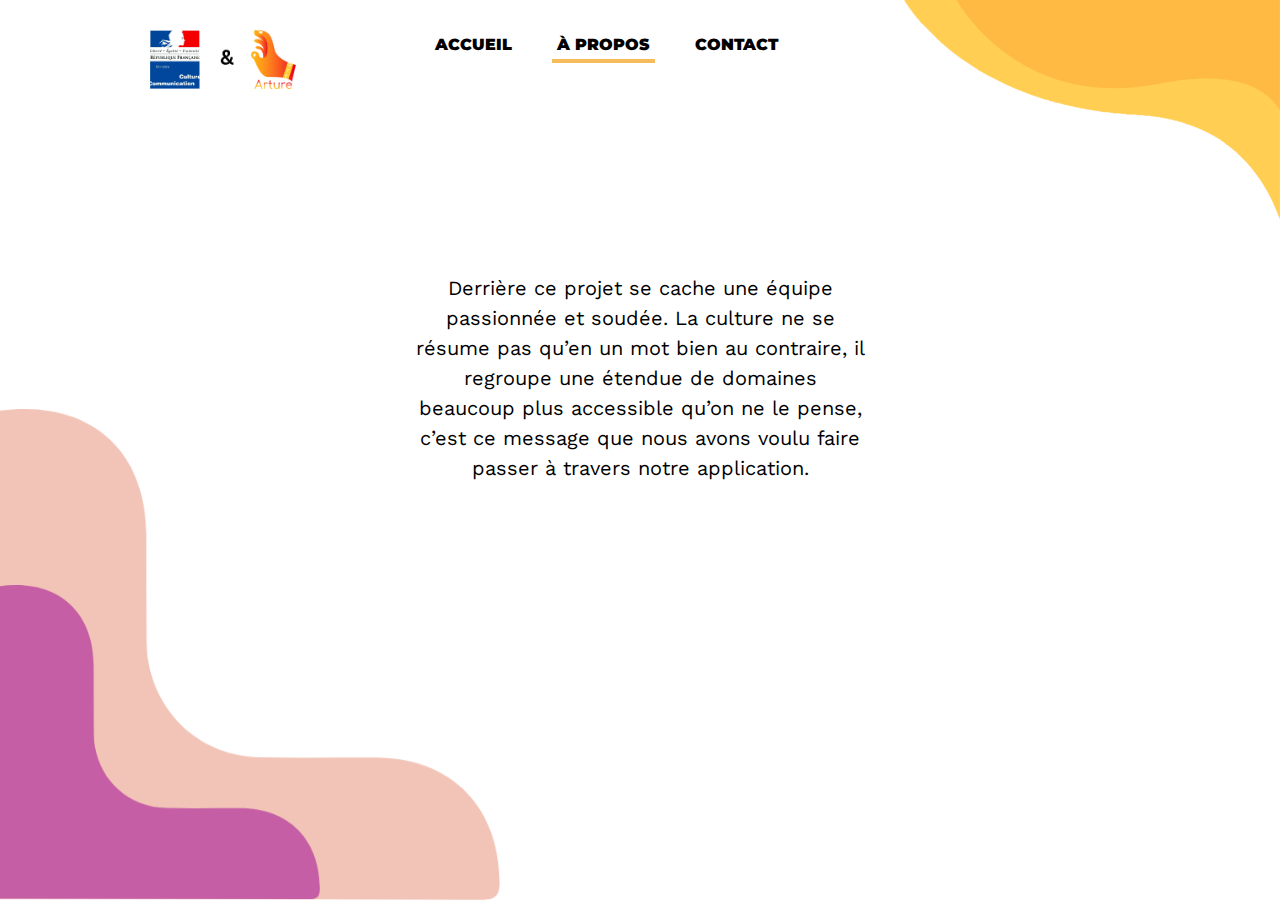
<file: apropos.html>
<!DOCTYPE html>
<html>
<head>
    <meta charset="utf-8">
    <meta http-equiv="X-UA-Compatible" content="IE=edge">
    <title>Title</title>
    <meta name="viewport" content="width=device-width, initial-scale=1">
    <link href="https://fonts.googleapis.com/css?family=Montserrat" rel="stylesheet">
    <link href="https://fonts.googleapis.com/css?family=Work+Sans" rel="stylesheet">
    <link href="https://fonts.googleapis.com/css?family=Open+Sans" rel="stylesheet">
    <link rel="stylesheet" type="text/css" media="screen" href="header.css">
    <link rel="stylesheet" type="text/css" media="screen" href="apropos.css">
    <script> var isOnApp = true; </script>
    <script src="menu.js"></script>
    <script src="chatbot.js"></script>
</head>
<body>
    <header>
        <div class="menu">
            <img src="./images/menu.png" alt="icone menu deroulant" class="menuIcon" />
            <div class="menuDeroulant">
                <ul>
                    <li><a href=index.html>Accueil</a></li>
                    <li><a href=apropos.html>À propos</a></li>
                    <li><a href="contact.html">Contact</a></li>
                </ul>
            </div>
            <img src="./images/logo2.png" alt="logo ministère de la culture" class="logo" />
            <ul>
                <li><a href=index.html>Accueil</a></li>
                <li><a href=apropos.html>À propos</a></li>
                <li><a href="contact.html">Contact</a></li>
            </ul>
        </div>
    </header>

    <div>
        <p class="apropos">
            Derrière ce projet se cache une équipe passionnée et soudée. La culture ne se résume pas qu’en un mot bien au contraire,
            il regroupe une étendue de domaines beaucoup plus accessible qu’on ne le pense, c’est ce message que nous avons voulu faire
            passer à travers notre application.
        </p>
    </div>

    <img src="./images/deco1.png" alt="décoration vague" class="deco1" />
    <img src="./images/deco1.2.png" alt="décoration vague" class="deco1_2" />
    <img src="./images/deco2.png" alt="décoration vague" class="deco2" />
</body>
</html>
</file>
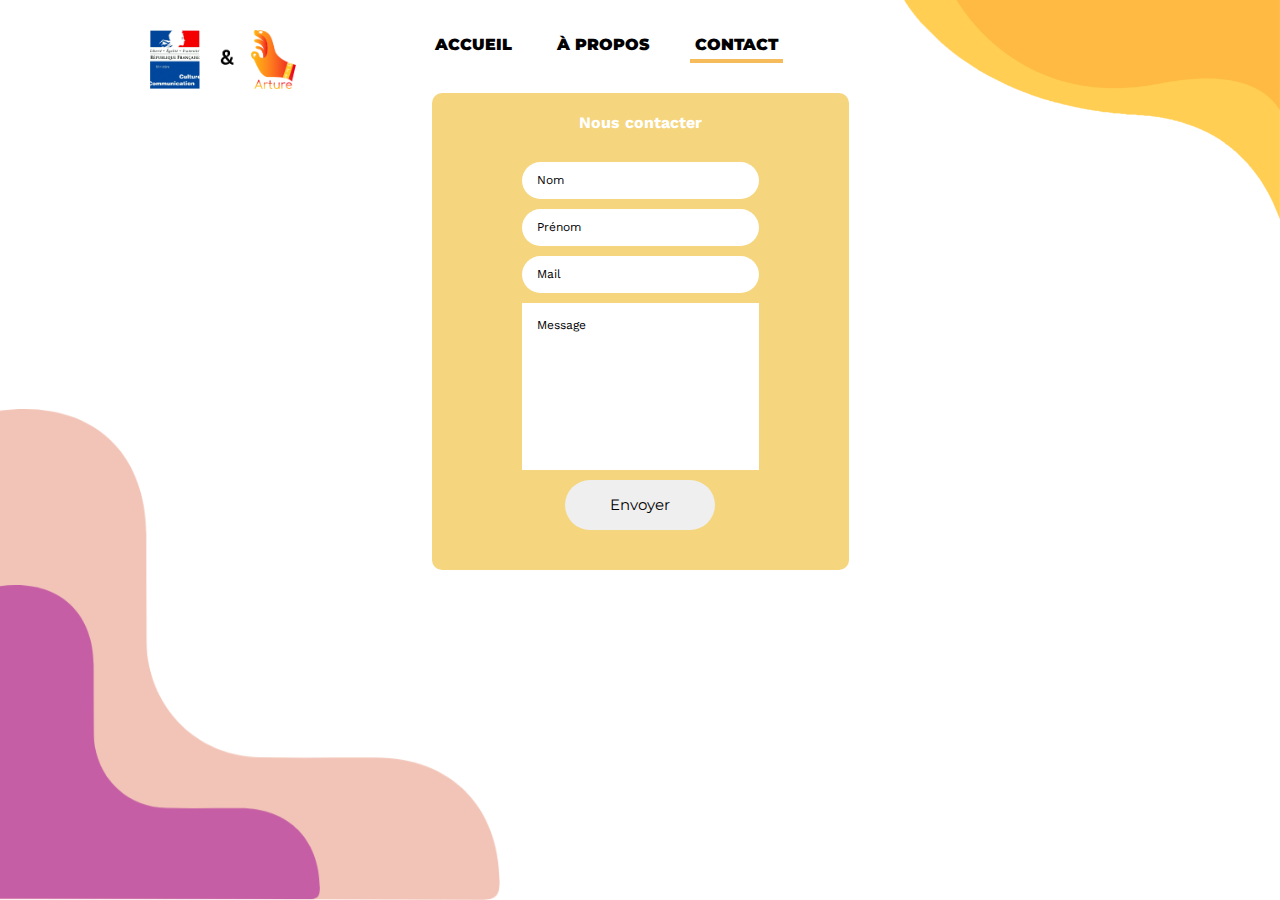
<file: contact.html>
<!DOCTYPE html>
<html>
<head>
    <meta charset="utf-8">
    <meta http-equiv="X-UA-Compatible" content="IE=edge">
    <title>Title</title>
    <meta name="viewport" content="width=device-width, initial-scale=1">
    <link href="https://fonts.googleapis.com/css?family=Montserrat" rel="stylesheet">
    <link href="https://fonts.googleapis.com/css?family=Work+Sans" rel="stylesheet">
    <link href="https://fonts.googleapis.com/css?family=Open+Sans" rel="stylesheet">
    <link rel="stylesheet" type="text/css" media="screen" href="header.css">
    <link rel="stylesheet" type="text/css" media="screen" href="contact.css">
    <script> var isOnApp = true; </script>
    <script src="menu.js"></script>
    <script src="chatbot.js"></script>
    <script src="https://smtpjs.com/v3/smtp.js"></script>
    <script src="contact.js"></script>
</head>
<body>
    <header>
        <div class="menu">
            <img src="./images/menu.png" alt="icone menu deroulant" class="menuIcon" />
            <div class="menuDeroulant">
                <ul>
                    <li><a href=index.html>Accueil</a></li>
                    <li><a href=apropos.html>À propos</a></li>
                    <li><a href="contact.html">Contact</a></li>
                </ul>
            </div>
            <img src="./images/logo2.png" alt="logo ministère de la culture" class="logo" />
            <ul>
                <li><a href=index.html>Accueil</a></li>
                <li><a href=apropos.html>À propos</a></li>
                <li><a href="contact.html">Contact</a></li>
            </ul>
        </div>
    </header>

    <div>
        <form>
            <strong>Nous contacter</strong>
            <input type="text" placeholder="Nom" class="nom" />
            <input type="text" placeholder="Prénom" class="prenom" />
            <input type="mail" placeholder="Mail" class="email" />
            <textarea placeholder="Message" class="message"></textarea>
            <button type="submit">Envoyer</button>
        </form>
    </div>

    <img src="./images/deco1.png" alt="décoration vague" class="deco1" />
    <img src="./images/deco1.2.png" alt="décoration vague" class="deco1_2" />
    <img src="./images/deco2.png" alt="décoration vague" class="deco2" />
</body>
</html>
</file>
<file: header.css>
body
{
    margin: 0;
    display: flex;
    justify-content: center;
    align-items: center;
    flex-direction: column;
    font-family: 'Work Sans', sans-serif;
    overflow: hidden;
}

header
{
    display: flex;
    align-items: center;
    justify-content: space-between;
    width: 100%;
}

header div
{
    display: flex;
    align-items: center;
}

h1
{
    margin-left: 50px;
    margin-right: 100px;
    font-family: 'Montserrat', sans-serif;
}

a
{
    color: black;
    font-family: 'Montserrat', sans-serif;
    text-transform: uppercase;
    font-weight: bolder;
    text-decoration: none;
}

a:visited
{
    color: black;
}

p
{
    margin: 0;
    line-height: 22px;
    margin-right: 30px;
    margin-left: 30px;
}

.logo
{
    width: 150px;
    margin-left: 150px;
    margin-right: 90px;
    margin-top: 30px;
}

ul
{
    list-style: none;
    display: flex;
}

li
{
    text-transform: uppercase;
    font-weight: bolder;
    font-family: 'Montserrat', sans-serif;
    margin-right: 35px;
    padding: 5px;
    z-index: 2;
}

li:first-of-type
{
    border-bottom: 4px solid #f6bc5b;
}

li:last-of-type
{
    margin-right: 100px;
}

li:hover
{
    cursor: pointer;
}

.deco1
{
    width: 500px;
    position: fixed;
    bottom: 0px;
    left: 0px;
    z-index: 1;
}

.deco1_2
{
    width: 320px;
    position: fixed;
    bottom: 0px;
    left: 0px;
    z-index: 1;
}

.deco2
{
    display: none;
    position: fixed;
    top: 0px;
    right: 0px;
    width: 30%;
}

canvas
{
    width: 600px;
    height: 360px;
    position: fixed;
    top: -90px;
    right: -65px;
    display: block;
    transform: rotate(25deg);
    z-index: 1;
    transition: 3s;
}

.menuIcon
{
    width: 50px;
    display: none;
    position: fixed;
    left: 10px;
    cursor: pointer;
    z-index: 6;
}

.menuDeroulant
{
    position: fixed;
    top: 0px;
    left: 0px;
    z-index: 5;
    width: 200px;
    height: 250px;
    display: none;
    flex-direction: column;
    box-shadow: 0px 0px 10px 0px grey;
    background-color: white;
}

.menuDeroulant ul
{
    display: flex;
    flex-direction: column;
}

.menuDeroulant li
{
    margin-top: 30px;
    margin-right: 0px;
}

/* MQ : 1120, 920, 725, 546, 460, 385, 300, 278, 750, 678, 470, 440, 320, 240, 280, 940, 843 */

@media screen and (max-width: 1120px)
{
    .menuIcon
    {
        display: block;
    }

    ul
    {
        display: none;
    }

    p
    {
        font-size: 15px;
    }
}

@media screen and (max-width: 930px)
{
    .deco1
    {
        width: 250px;
    }

    .deco1_2
    {
        width: 160px;
    }
}

@media screen and (max-width: 725px)
{
    .logo
    {
        z-index: 2;
    }

    canvas
    {
        transform: rotate(0deg);
        top: -45px;
        left: 0px;
        width: 100%;
    }
}

@media screen and (max-width: 660px)
{
    .deco2
    {
        width: 220px;
    }
}

@media screen and (max-width: 546px)
{
    p
    {
        font-size: 13px;
    }

    .deco1
    {
        width: 125px;
    }

    .deco1_2
    {
        width: 80px;
    }
}

@media screen and (max-width: 485px)
{
    .deco2
    {
        display: none !important;
    }
}

@media screen and (max-width: 480px)
{
    canvas
    {
        top: 0px;
        height: 380px;
    }

    header
    {
        flex-direction: column;
    }
}

@media screen and (max-width: 280px)
{
    .logo
    {
        margin-left: 80px;
        margin-right: 0px;
    }
}
</file>
<file: apropos.css>
.deco2
{
    display: block;
}

li:first-of-type
{
    border: 0;
}

li:nth-child(2)
{
    border-bottom: 4px solid #f6bc5b;
}

body > div
{
    display: flex;
    align-items: center;
    justify-content: center;
    width: 40%;
    margin-top: 20vh;
}

body > div > p
{
    text-align: center;
    font-size: 20px;
    line-height: 30px;
    font-weight: normal;
    font-family: 'Work Sans', sans-serif;
}

.menu > ul
{
    display: flex;
    margin: auto;
}

@media screen and (max-width: 1120px)
{
    .menu > ul
    {
        display: none;
    }

    body > div
    {
        margin-top: 10vh;
    }
}

@media screen and (max-width: 792px)
{
    body > div > p
    {
        font-size: 15px;
    }
}

@media screen and (max-width: 529px)
{
    body > div
    {
        width: 70%;
    }
}

@media screen and (max-width: 311px)
{
    body > div > p
    {
        line-height: 20px;
    }
}

@media screen and (max-width: 270px)
{
    body > div
    {
        width: 95%;
    }
}
</file>
<file: contact.css>
.deco2
{
    display: block;
}

li:first-of-type
{
    border: 0;
}

li:last-of-type
{
    margin-right: 100px;
    border-bottom: 4px solid #f6bc5b;
}

body > div
{
    display: flex;
    align-items: center;
    justify-content: center;
}

form
{
    display: flex;
    align-items: center;
    justify-content: center;
    flex-direction: column;
    background-color: rgb(245, 213, 125);
    padding: 20px 90px;
    border-radius: 10px;
    z-index: 3;
}

strong
{
    text-align: center;
    margin-bottom: 30px;
    color: white;
}

input
{
    margin-bottom: 10px;
    height: 35px;
    border-radius: 20px;
    padding-left: 15px;
    width: 220px;
    border: 0;
    font-size: 12px;
    font-family: 'Work Sans', sans-serif;
}

textarea
{
    margin-bottom: 10px;
    width: 220px;
    height: 150px;
    padding-left: 15px;
    padding-top: 15px;
    resize: none;
    border: 0;
    font-size: 12px;
    font-family: 'Work Sans', sans-serif;
}

button
{
    width: 150px;
    margin-bottom: 20px;
    height: 50px;
    border-radius: 25px;
    font-size: 15px;
    border: 0;
    font-family: 'Montserrat', sans-serif;
}

button:focus, input:focus, textarea:focus
{
    outline: 0;
}

input::placeholder
{
    color: black;
}

textarea::placeholder
{
    color: black;
}

.menuDeroulant ul
{
    margin-left: 70px;
}

@media screen and (max-width: 930px)
{
    form
    {
        margin-top: 50px;
    }
}

@media screen and (max-width: 540px)
{
    form
    {
        padding: 10px 50px;
    }
}

@media screen and (max-width: 420px)
{
    form
    {
        width: 50%;
    }

    input
    {
        width: 150px;
    }

    textarea
    {
        width: 200px;
    }
}

@media screen and (max-width: 255px)
{
    form
    {
        padding: 40px;
    }
}
</file>
